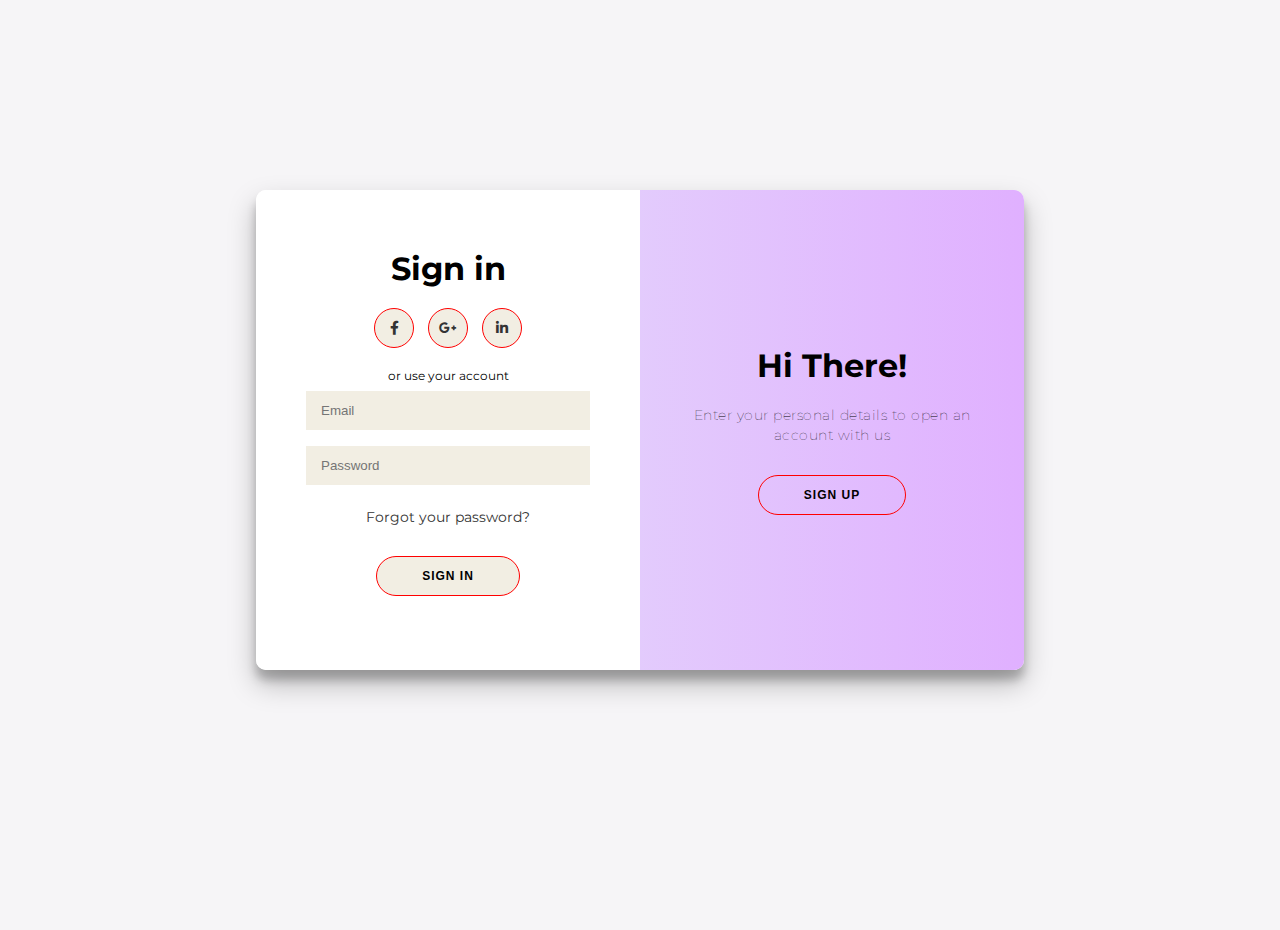
<file: index.html>
<!DOCTYPE html>
<html lang="en" dir="ltr">

<head>
  <meta charset="utf-8">
  <title>Login</title>
  <link rel="stylesheet" href="style1.css">
  <link href="https://fonts.googleapis.com/css?family=Arvo" rel="stylesheet">
	<link rel='stylesheet' href='https://cdnjs.cloudflare.com/ajax/libs/font-awesome/5.14.0/css/all.min.css'>
</head>

<body>

<div class="container" id="container">
	<div class="form-container sign-up-container">
		<form action="#">
			<h1>Create Account</h1>
			<div class="social-container">
				<a href="#" class="social"><i class="fab fa-facebook-f"></i></a>
				<a href="#" class="social"><i class="fab fa-google-plus-g"></i></a>
				<a href="#" class="social"><i class="fab fa-linkedin-in"></i></a>
			</div>
			<span>or use your email for registration</span>
			<input type="text" placeholder="Name" />
			<input type="email" placeholder="Email" />
			<input type="password" placeholder="Password" />
            <a href='http://127.0.0.1:5500/Mains.html'>
			<button>Sign Up</button> </a>
		</form>
	</div>
	<div class="form-container sign-in-container">
		<form action="#">
			<h1>Sign in</h1>
			<div class="social-container">
				<a href="#" class="social"><i class="fab fa-facebook-f"></i></a>
				<a href="#" class="social"><i class="fab fa-google-plus-g"></i></a>
				<a href="#" class="social"><i class="fab fa-linkedin-in"></i></a>
			</div>
			<span>or use your account</span>
			<input type="email" placeholder="Email" />
			<input type="password" placeholder="Password" />
			<a href="#">Forgot your password?</a>
            <a href='http://127.0.0.1:5500/Mains.html'>
			<button>Sign In</button></a>
            
		</form>
	</div>
	<div class="overlay-container">
		<div class="overlay">
			<div class="overlay-panel overlay-left">
				<h1>Welcome Back!</h1>
				<p>To keep connected with us please login with your personal details</p>

                <a href='http://127.0.0.1:5500/firstpage.html'>
				<button class="ghost" id="signIn">Click here to sign up</button> </a> 
            
                
			</div>
			<div class="overlay-panel overlay-right">
				<h1>Hi There!</h1>
				<p>Enter your personal details to open an account with us</p>
                
                    <button class="ghost" id="signUp">Sign Up</button> 
                
			</div>
		</div>
	</div>
</div>

<script src="script.js" charset="utf-8"></script>
</body>

</html>
</file>
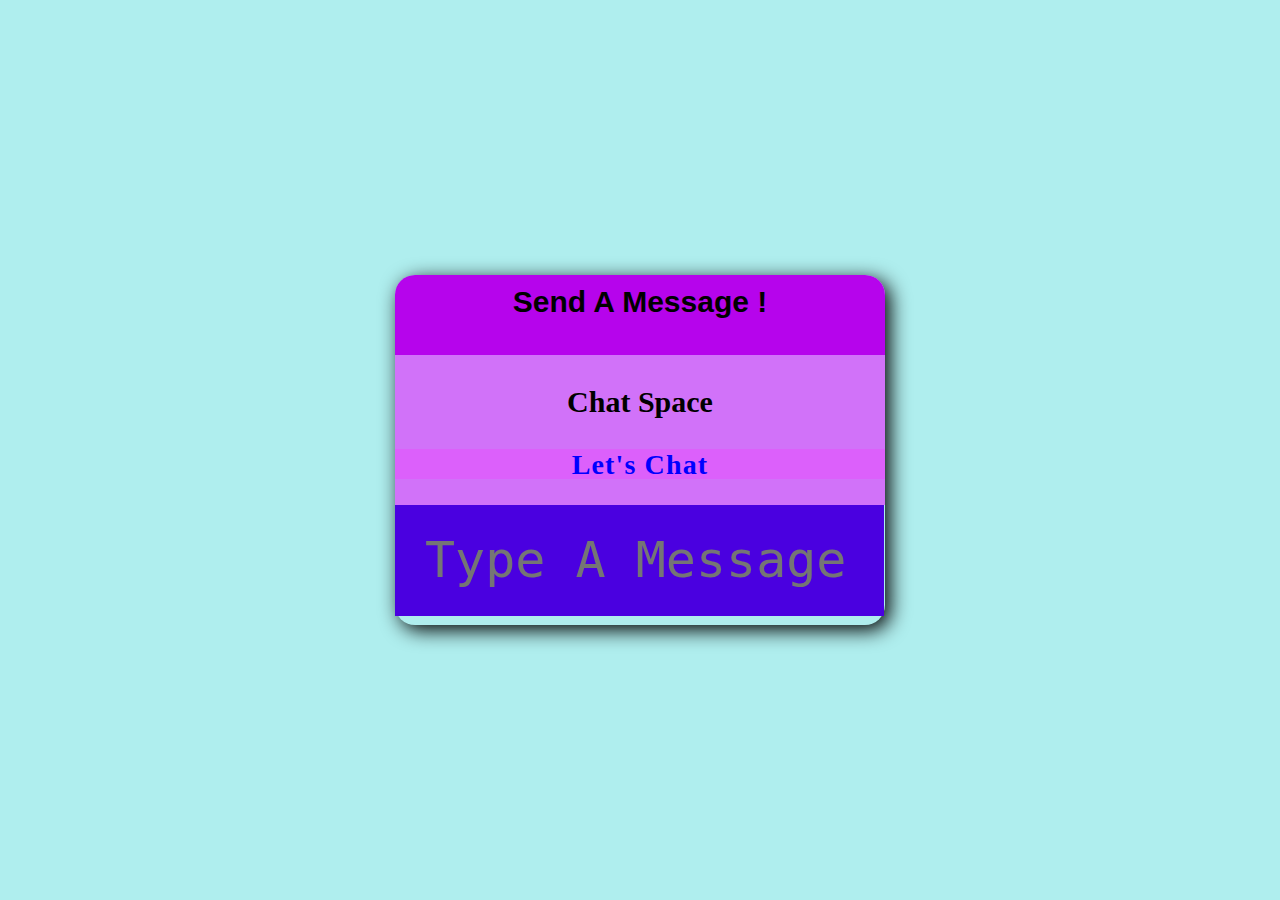
<file: Chat.html>
<!DOCTYPE html>
<html lang="en">
<head>
    <meta charset="UTF-8">
    <meta name="viewport" content="width=device-width, initial-scale=1.0">
    <title> ChatBot </title>
    <style>
body{
    margin: 0;
    padding: 0;
    width: 100%;
    height:100vh;
    overflow: hidden;
    position: relative;
    background-color: paleturquoise;
}
.box{
    width: 490px;
    height: 350px;
    box-shadow: 5px 5px 20px #000;
    position: absolute;
    top: 50%;
    left: 50%;
    transform: translate(-50%, -50%);
    border-radius: 20px;
}
.top{
    width: 100%;
    height: 80px;
    background: #b604ec;
    border-top-left-radius: 20px;
    border-top-right-radius: 20px;
}
.top h1{
    margin: 0;
    font-size: 30px;
    color: rgb(162, 8, 240);
    text-align: center;
    padding-top: 10px;
    font-family: sans-serif;
}
.mid{
    width: 100%;
    height: 150px;
    background: #d172f9;
}
.mid .chat{
    width: 100%;
}
.mid .chat h2{
    margin: 0;
    font-size: 30px;
    color: #000;
    padding:30px 20px;
    text-align: center;
}
.mid .chat p{
    margin: 0;
    height: 30px;
    font-size: 28px;
    color: blue;
    text-align: center;
    background-color: #dc60fb;
    font-weight: 600;
    letter-spacing: 0.04em;
}
.input{
    height:100%;
    width: 489px;
    overflow: hidden;
}
.input input{
    width: 100%;
    height: 110px;
    outline: none;
    border: none;
    padding-left: 30px;
    padding-top:0;
    font-family: monospace;
    font-size: 50px;
    background: #4a00e0;
}
    </style>
</head>
<body>

    <div class="box">
<div style="text-align: center;" class="top">
    <h1 style="color:#000;" >Send A Message !</h1>
</div>
<div class="mid">
    <div class="chat">
        <h2>Chat Space</h2>
        <p id="chatLog">Let's Chat</p>
    </div>
</div>
    <div class="input">
    <input type="text" id="userBox"onkeydown="if(event.keyCode == 13){ talk() }"placeholder="Type A Message">
    </div>
    </div>

    <script>
function talk(){
    var know ={
        "Hi":"Hello",
        "Hey":"Hello",
        "How Are You?":"Great !",
        "How are you":"Great !",
        "Bye":"Have A Nice Day !",
        "Hello":"Hi , How can I be of help?",
        "I Need Help":"Can you please specifiy regarding what?",
        "How can I get help here?":"We have a lot of services, to help for startups.",
        "Can I get a coffee":"Well, Java Is Coffee!",
    };
    var user = document.getElementById('userBox').value;
    document.getElementById('chatLog').innerHTML = user + "<br>";
    if(user in know){
        document.getElementById('chatLog').innerHTML = know[user] + "<br>";
    }else{
        document.getElementById('chatLog').innerHTML = "I do not understand .";
    }
}
    </script>
</body>
</html>
</file>
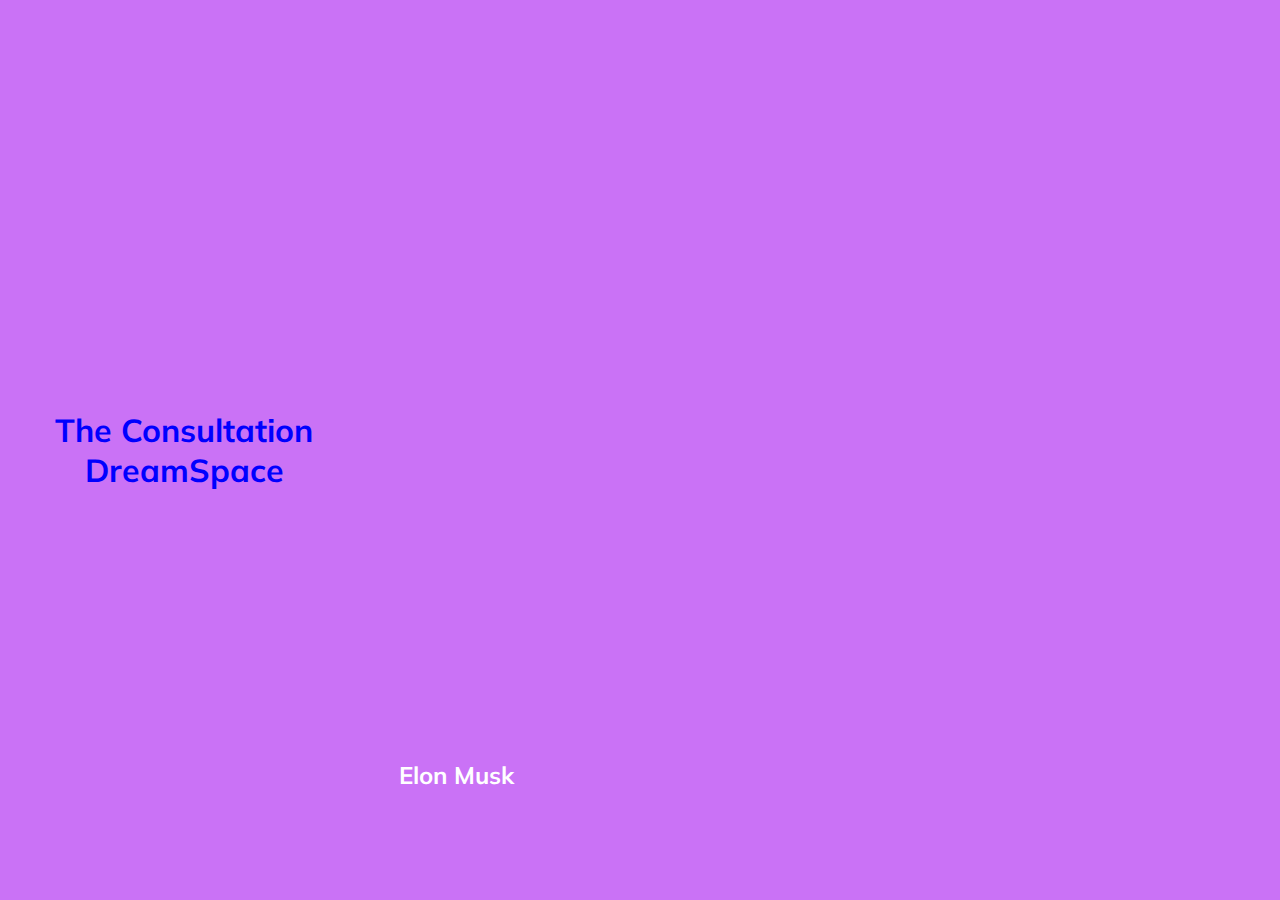
<file: consult.html>
<!DOCTYPE html>
<html lang="en">
  <head>
    <meta charset="UTF-8" />
    <meta name="viewport" content="width=device-width, initial-scale=1.0" />
    <link rel="stylesheet" href="style2.css" />
    <title>Expanding cards</title>
  </head>
  <body>
    <h1 style ="color:blue">The Consultation DreamSpace</h1>
   

    <div class="container">
      <div class="panel active" style="background-image: url('https://image.cnbcfm.com/api/v1/image/107063491-16529089492022-05-18t210710z_1773411046_rc2w9u9z7ee9_rtrmadp_0_tesla-musk.jpeg?v=1655979407.jpg');">
        <h3 style "font-weight:bold;">Elon Musk</h3>
      </div>
      <div
        class="panel" style="background-image: url('https://www.affinity.co/hubfs/Affinity_March2018%20V2/images/mentor.jpg');">
        <h3 style "font-weight:bold;">Guidance for all your crucial decisions</h3>
      </div>
      <div
        class="panel" style="background-image: url('https://www.stockbasket.com/blog/wp-content/uploads/2019/12/Warren-Buffett-HD-Wallpaper-scaled.jpg');">
        <h3 style "font-weight:bold;">Warren Buffet</h3>
      </div>
      <div
        class="panel" style="background-image: url('https://resize.indiatvnews.com/en/resize/newbucket/1200_-/2020/07/mukesh-ambani-1595511349.jpg');">
        <h3 style "font-weight:bold;">Mukesh Ambani</h3>
      </div>
      <div
        class="panel" style="background-image: url('https://debtandcreditsolutions.ca/wp-content/uploads/2020/03/here-to-help.jpg');">
        <a href="http://127.0.0.1:5500/consulting.html"> <h3 style = "color:palevioletred;""font-weight:bold;">Click here to get support! :)</h3></a>
      </div>
    </div>
    <script src="script2.js"></script>
    <style>
      body{background-color: rgb(202, 114, 246); text-align: center;color: floralwhite;}
  </style>
  </body>
</html>
</file>
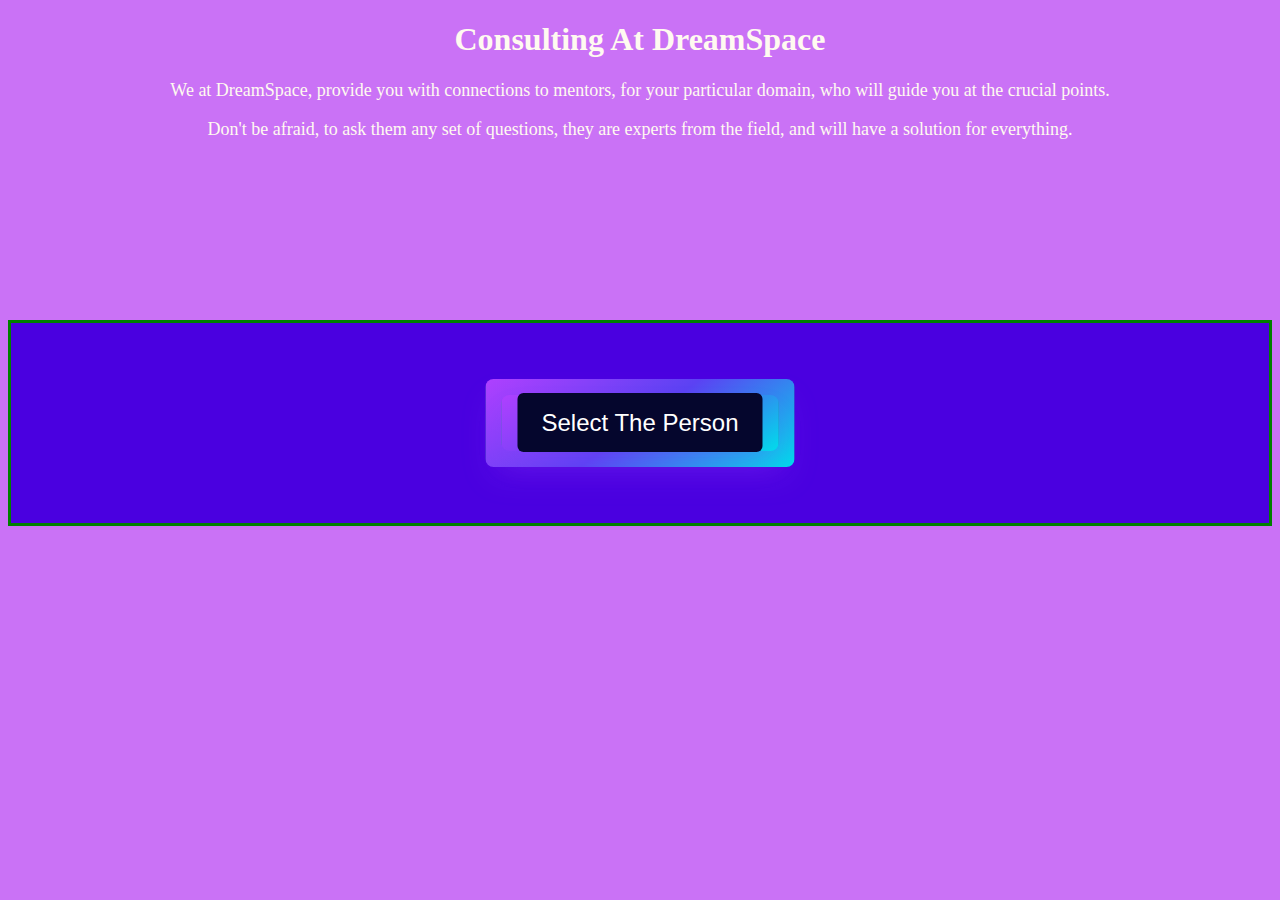
<file: consulting.html>
<!DOCTYPE html>
<html lang="en">
<head>
    <meta charset="UTF-8">
    <meta http-equiv="X-UA-Compatible" content="IE=edge">
    <meta name="viewport" content="width=device-width, initial-scale=1.0">
    <link rel="stylesheet" href="invest.css" />
    <title>Document</title>
</head>
<body>
    <h1>Consulting At DreamSpace</h1>
    <p style="font-size:large">We at DreamSpace, provide you with connections to mentors, for your particular domain, who will guide you at the crucial points.</p>
    <p style="font-size:large">Don't be afraid, to ask them any set of questions, they are experts from the field, and will have a solution for everything.</p>
    <br><br><br><br><br><br><br><br><br>
    <style>
        .container {
          height: 200px;
          position: relative;
          border: 3px solid green;
        }
        
        .center {
          margin: 0;
          position: absolute;
          top: 50%;
          left: 50%;
          -ms-transform: translate(-50%, -50%);
          transform: translate(-50%, -50%);
        }
        body{background-color: rgb(202, 114, 246); text-align: center;color: floralwhite;}

        </style>
        
        <div class="container">
          <div class="center">
                
               
            <div class="button-64"   >
            <button class="button-64" role="button"><span class="text">Select The Person</span></button>
            <div class="button-64-content">
                <a href="http://127.0.0.1:5500/Chat.html">Elon Musk</a>
                <a href="http://127.0.0.1:5500/Chat.html">Warren Buffet</a>
                <a href="http://127.0.0.1:5500/Chat.html">Mukesh Ambani</a>
                <a href="http://127.0.0.1:5500/Chat.html">Sandeep Maheswari</a>
                <a href="http://127.0.0.1:5500/Chat.html">Kunal Shah</a>
                <a href="http://127.0.0.1:5500/Chat.html">Ankur Warikoo</a>
                <a href="http://127.0.0.1:5500/Chat.html">Kenneth Ortiz</a>
                <a href="http://127.0.0.1:5500/Chat.html">Sundar Pichai</a>
                <a href="http://127.0.0.1:5500/Chat.html"> Ratan-Tata</a>


        </div></div>
        </div>

    
</body>
</html>
</file>
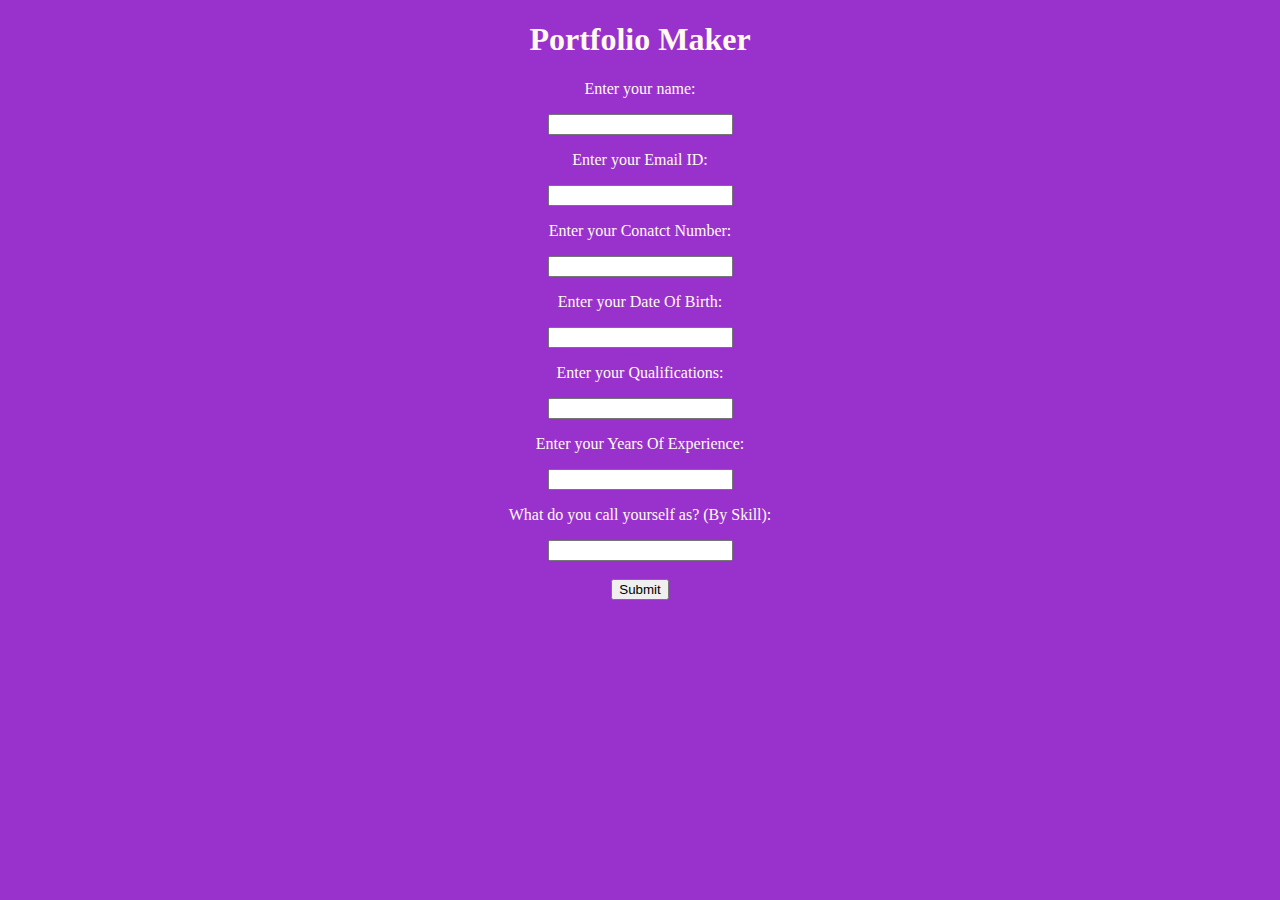
<file: DIYP.html>
<!DOCTYPE html>
<html lang="en">
    <head>
        <meta charset=""UTF-8">
        <meta http-equiv=""X-UA-Compatible" content="IE=edge">
        <meta name="viewport" content="width=device-width, initial-scale=1.0">
        <title>Portfolio Maker</title>
    </head>
<body>
    <h1>Portfolio Maker</h1>
   <p>Enter your name: </p> <input id="name"><br>
   <p>Enter your Email ID: </p><input id="emailid"><br>
   <p>Enter your Conatct Number: </p> <input id="ContactNumber"><br>
   <p>Enter your Date Of Birth: </p> <input id="Dateofbirth"><br>
   <p>Enter your Qualifications: </p> <input id="Qualification"><br>
   <p>Enter your Years Of Experience: </p><input id="Experience"><br>
   <p>What do you call yourself as? (By Skill):</p><input id="Work">
    <br> <br>
    <button onclick="myFunction()"> Submit</button>
     
    <h2 id="message"></h2>  
    <h2 id="message2"></h2><br>
    <h2 id="message3"></h2><br>
    <h2 id="message4"></h2><br>
    <h2 id="message5"></h2><br>
    <h2 id="message6"></h2><br>
    <h2 id="message7"></h2>

    <style>
        body{background-color: darkorchid; text-align: center;color: floralwhite;}
    </style>
    

    <script>
        function myFunction(){
            let name = document.querySelector("#name"); 
            let emailid = document.querySelector("#email id"); 
            let ContactNumber = document.querySelector("#Contact Number"); 
            let Dateofbirth = document.querySelector("#Date of birth"); 
            let Qualifications = document.querySelector("#Qualifications"); 
            let Experience = document.querySelector("#Experience"); 
            let Work = document.querySelector("#Work");
            let message = document.querySelector("#message");
            let message2 = document.querySelector("#message2");
            let message3 = document.querySelector("#message3");
            let message4 = document.querySelector("#message4");
            let message5 = document.querySelector("#message5");
            let message6 = document.querySelector("#message6");

            document.getElementById("name").innerHTML = name;
            message.innerHTML = "Hello, My name is" + " " + name.value;
            message2.innerHTML = "I am a " + " " + Work.value;
            message3.innerHTML = "Date of birth" + " " + Dateofbirth.value;
            message4.innerHTML = "Educational Qualification" + " " + Qualifications.value;
            message5.innerHTML = "Portfolio Maker" + "\n " + name.value;
            message6.innerHTML = "Portfolio Maker" + "\n " + name.value;


        }

    </script>
</body>
</file>
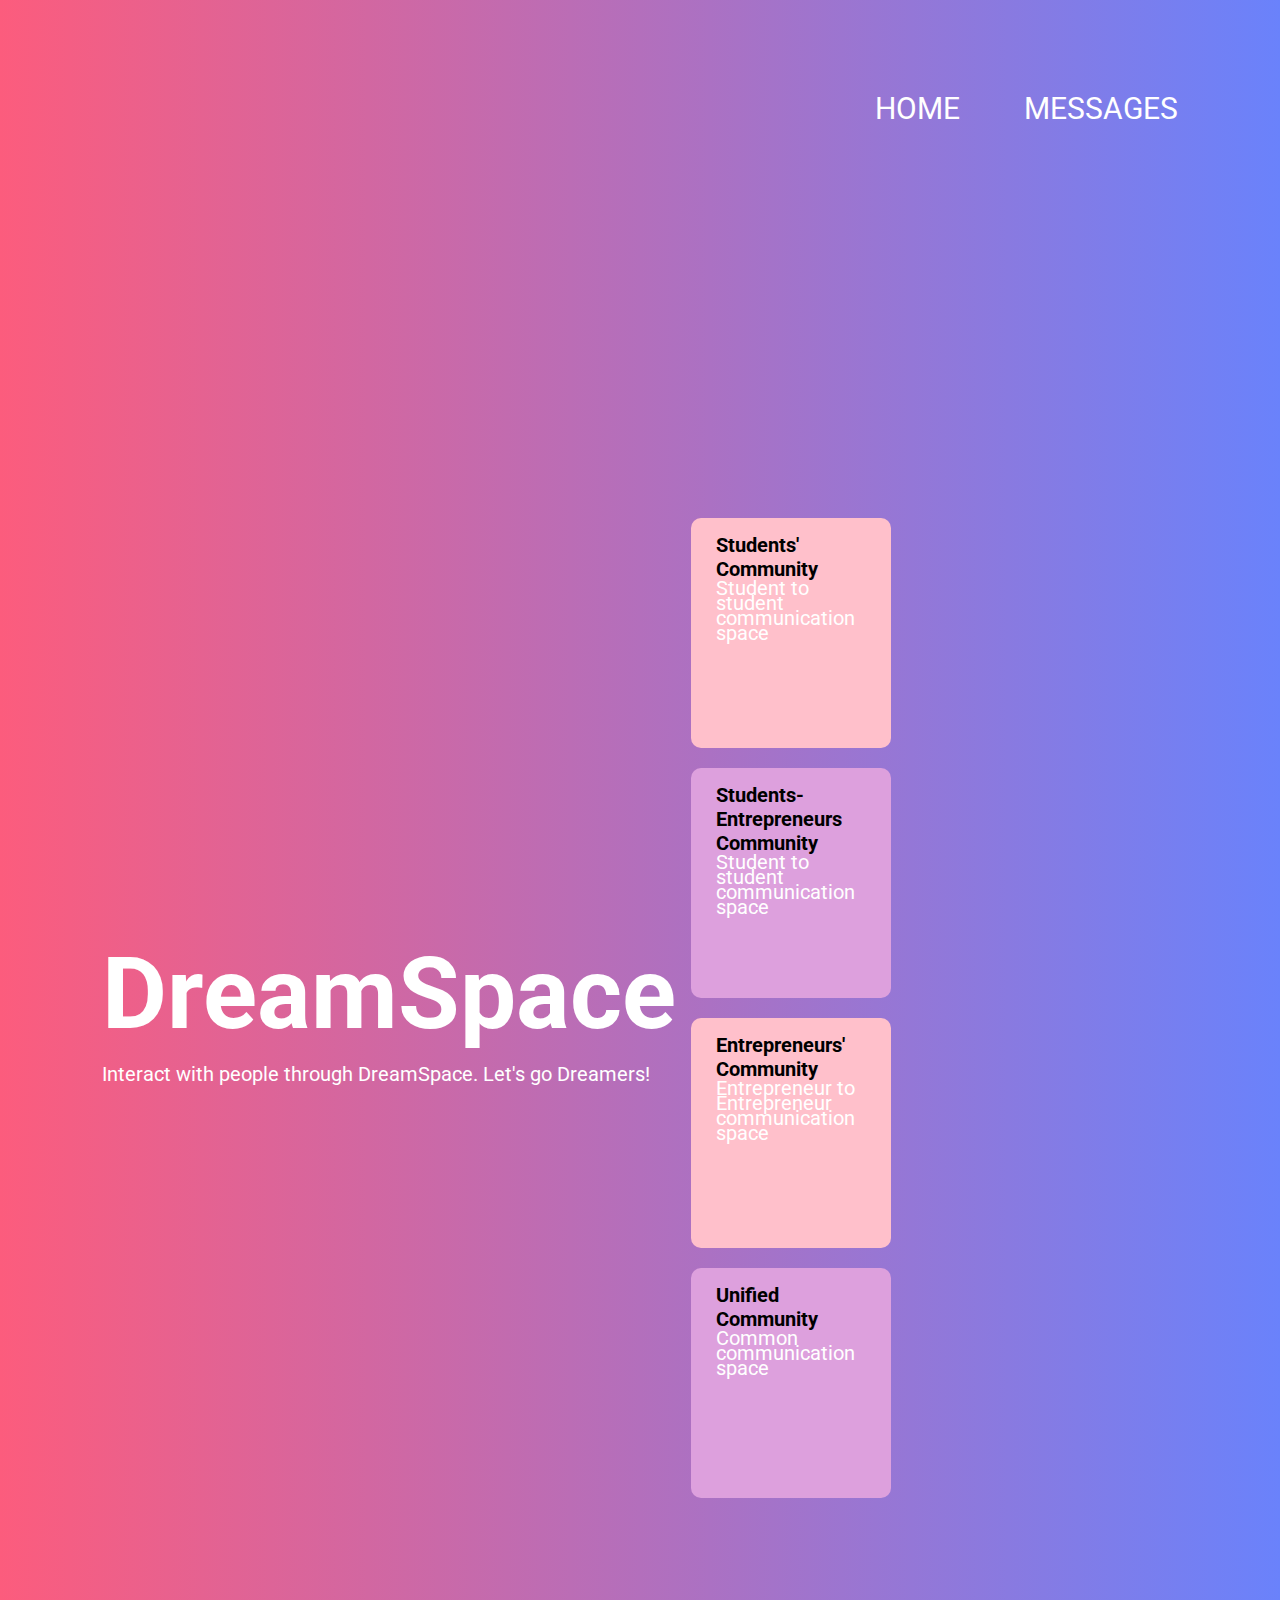
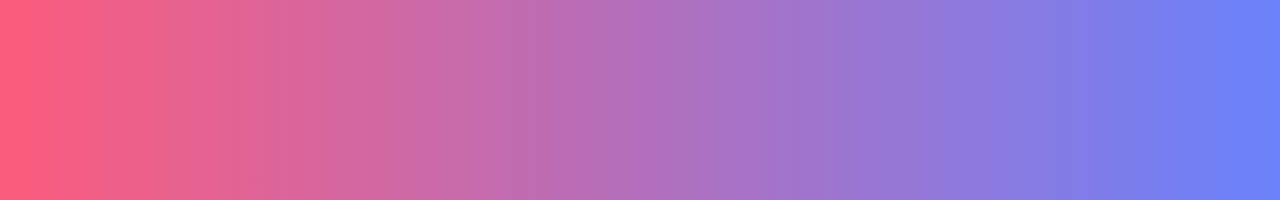
<file: DS.html>
<!DOCTYPE html>
<html>
  <head>
    <meta name="viewport" content="width=device-width, initial-scale=1.0" />
    <title>DreamSpace</title>
    <link rel="stylesheet" href="styleds.css" />

    <link
      href="https://fonts.googleapis.com/css2?family=Roboto:wght@400;700&display=swap"rel="stylesheet" />
  </head>
  <body>
    <div class="container">
      <div class="navbar">
        <nav>
          <ul>
            <li><a href="">HOME</a></li>
            <li><a href="">MESSAGES</a></li>
          </ul>
        </nav>
      </div>
      <div class="row">
        <div class="col">
        <h1>DreamSpace</h1>
        <p><br>Interact with people through DreamSpace.
           Let's go Dreamers!
        </p>
        
        </div>
          <div class="col">
       
           <div class="card card1">
             <h5>Students' Community</h5>
             <p>Student to student communication space</p>

         </div>

     
            <div class="card card2">
              <h5>Students-Entrepreneurs Community</h5>
              <p>Student to student communication space</p>
 
          </div>

        
            <div class="card card3">
              <h5>Entrepreneurs' Community</h5>
              <p>Entrepreneur to Entrepreneur communication space</p>
 
          </div>

        
            <div class="card card4">
              <h5>Unified Community</h5>
              <p>Common communication space</p>
 
          </div>
      </div>
    </div>

  </body>
</html>
</file>
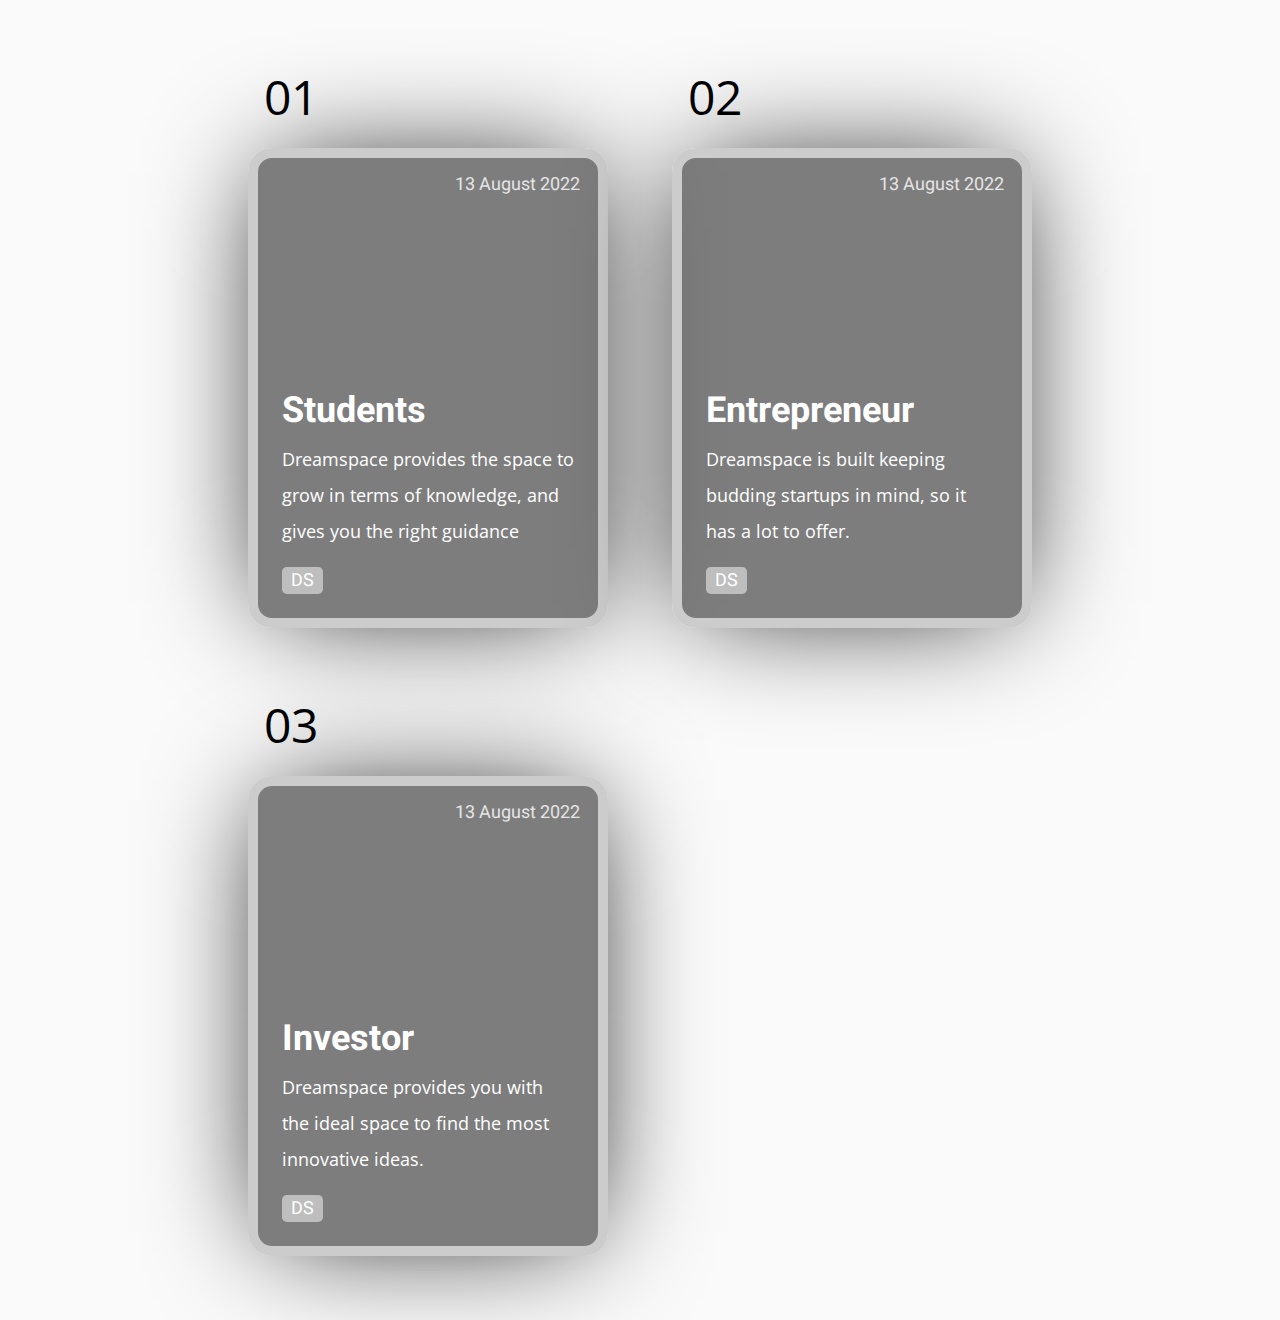
<file: firstpage.html>
<!DOCTYPE html>
<html lang="en">
  <head>
    <title>Home</title>
    <meta charset="UTF-8" />
    <meta name="viewport" content="width=device-width" />
    <link rel="stylesheet" href="styles.css" />
  </head>
  <body>
<section class="cards-wrapper">
  <div class="card-grid-space">
    <div class="num">01</div>
    <a class="card" href="http://127.0.0.1:5500/Mains.html" style="--bg-img: url(https://images.pexels.com/photos/1438072/pexels-photo-1438072.jpeg?auto=compress&cs=tinysrgb&w=1260&h=750&dpr=2.jpg)">
      <div>
        <h1>Students</h1>
        <p>Dreamspace provides the space to grow in terms of knowledge, and gives you the right guidance</p>
        <div class="date">13 August 2022</div>
        <div class="tags">
          <div class="tag">DS</div>
        </div>
      </div>
    </a>
  </div>
  <div class="card-grid-space">
    <div class="num">02</div>
    <a class="card" href="http://127.0.0.1:5500/Mains.html" style="--bg-img: url('https://cdn.pixabay.com/photo/2016/04/20/08/21/entrepreneur-1340649_1280.jpg')">
      <div>
        <h1>Entrepreneur</h1>
        <p>Dreamspace is built keeping budding startups in mind, so it has a lot to offer.</p>
        <div class="date">13 August 2022</div>
        <div class="tags">
          <div class="tag">DS</div>
        </div>
      </div>
    </a>
  </div>
  <div class="card-grid-space">
    <div class="num">03</div>
    <a class="card" href="http://127.0.0.1:5500/Mains.html" style="--bg-img: url('https://cdn.pixabay.com/photo/2019/04/16/10/57/deal-4131445_1280.jpg')">
      <div>
        <h1>Investor</h1>
        <p>Dreamspace provides you with the ideal space to find the most innovative ideas.</p>
        <div class="date">13 August 2022</div>
        <div class="tags">
          <div class="tag">DS</div>
        </div>
      </div>
    </a>
  </div>
</section>
  </body>
</html>
</file>
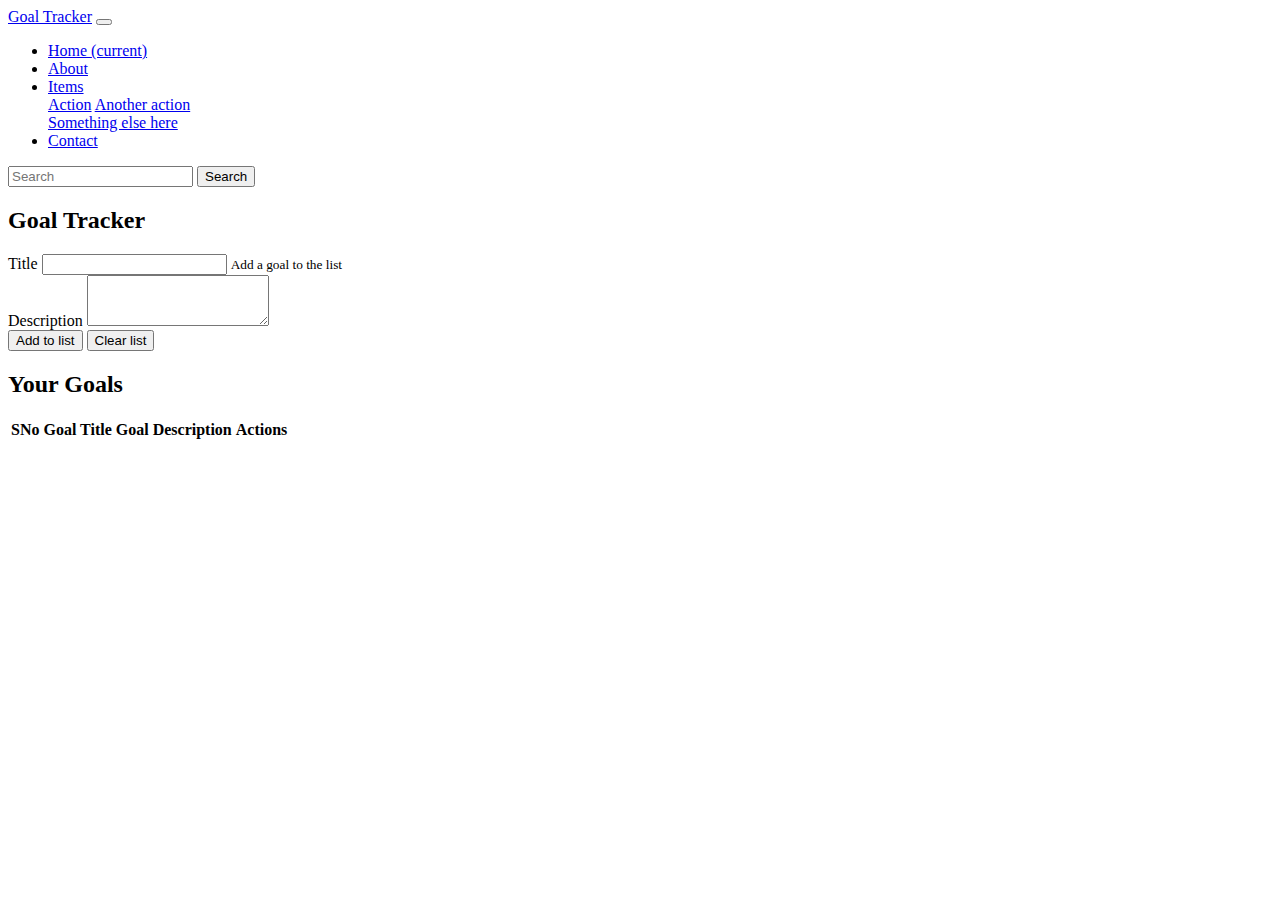
<file: GoalTrack.html>
<!doctype html>
<html lang="en">

<head>
    <!-- Required meta tags -->
    <meta charset="utf-8">
    <meta name="viewport" content="width=device-width, initial-scale=1, shrink-to-fit=no">

    <!-- Bootstrap CSS -->
    <link rel="stylesheet" href="https://stackpath.bootstrapcdn.com/bootstrap/4.5.0/css/bootstrap.min.css"
        integrity="sha384-9aIt2nRpC12Uk9gS9baDl411NQApFmC26EwAOH8WgZl5MYYxFfc+NcPb1dKGj7Sk" crossorigin="anonymous">

    <title>Goal Tracker</title>
</head>

<body>
    <nav class="navbar navbar-expand-lg navbar-dark bg-dark">
        <a class="navbar-brand" href="#">Goal Tracker</a>
        <button class="navbar-toggler" type="button" data-toggle="collapse" data-target="#navbarSupportedContent"
            aria-controls="navbarSupportedContent" aria-expanded="false" aria-label="Toggle navigation">
            <span class="navbar-toggler-icon"></span>
        </button>

        <div class="collapse navbar-collapse" id="navbarSupportedContent">
            <ul class="navbar-nav mr-auto">
                <li class="nav-item active">
                    <a class="nav-link" href="#">Home <span class="sr-only">(current)</span></a>
                </li>
                <li class="nav-item">
                    <a class="nav-link" href="#">About</a>
                </li>
                <li class="nav-item dropdown">
                    <a class="nav-link dropdown-toggle" href="#" id="navbarDropdown" role="button"
                        data-toggle="dropdown" aria-haspopup="true" aria-expanded="false">
                        Items
                    </a>
                    <div class="dropdown-menu" aria-labelledby="navbarDropdown">
                        <a class="dropdown-item" href="#">Action</a>
                        <a class="dropdown-item" href="#">Another action</a>
                        <div class="dropdown-divider"></div>
                        <a class="dropdown-item" href="#">Something else here</a>
                    </div>
                </li>
                <li class="nav-item">
                    <a class="nav-link" href="#" tabindex="-1" aria-disabled="true">Contact</a>
                </li>
            </ul>
            <form class="form-inline my-2 my-lg-0">
                <input class="form-control mr-sm-2" type="search" placeholder="Search" aria-label="Search">
                <button class="btn btn-outline-success my-2 my-sm-0" type="submit">Search</button>
            </form>
        </div>
    </nav>

    <div class="container my-4">
        <h2 class="text-center">Goal Tracker</h2>
         
            <div class="form-group">
                <label for="title">Title</label>
                <input type="text" class="form-control" id="title" aria-describedby="emailHelp">
                <small id="emailHelp" class="form-text text-muted">Add a goal to the list</small>
            </div>

            <div class="form-group">
                <label for="description">Description</label>
                <textarea class="form-control" id="description" rows="3"></textarea>
            </div>
            

            <button   id="add" class="btn btn-primary">Add to list</button>
            <button  id="clear" class="btn btn-primary" onclick="clearStorage()">Clear list</button>
         

        <div id="items" class="my-4">
            <h2>Your Goals</h2>
            <table class="table">
                <thead>
                  <tr>
                    <th scope="col">SNo</th>
                    <th scope="col">Goal Title</th>
                    <th scope="col">Goal Description</th> 
                    <th scope="col">Actions</th> 
                  </tr>
                </thead>
                <tbody id="tableBody">
                  <tr>
                    <th scope="row">1</th>
                    <td>Get some Coffee</td>
                    <td>You need coffee as you are a coder</td> 
                    <td><button class="btn btn-sm btn-primary">Delete</button></td> 
                  </tr>
                  
                </tbody>
              </table>
        </div>
    </div>

    <!-- Optional JavaScript -->
    <!-- jQuery first, then Popper.js, then Bootstrap JS -->
    <script src="https://code.jquery.com/jquery-3.5.1.slim.min.js"
        integrity="sha384-DfXdz2htPH0lsSSs5nCTpuj/zy4C+OGpamoFVy38MVBnE+IbbVYUew+OrCXaRkfj"
        crossorigin="anonymous"></script>
    <script src="https://cdn.jsdelivr.net/npm/popper.js@1.16.0/dist/umd/popper.min.js"
        integrity="sha384-Q6E9RHvbIyZFJoft+2mJbHaEWldlvI9IOYy5n3zV9zzTtmI3UksdQRVvoxMfooAo"
        crossorigin="anonymous"></script>
    <script src="https://stackpath.bootstrapcdn.com/bootstrap/4.5.0/js/bootstrap.min.js"
        integrity="sha384-OgVRvuATP1z7JjHLkuOU7Xw704+h835Lr+6QL9UvYjZE3Ipu6Tp75j7Bh/kR0JKI"
        crossorigin="anonymous"></script>
        <script>
            function getAndUpdate(){
                console.log("Updating List...");
                tit = document.getElementById('title').value;
                desc = document.getElementById('description').value;
                if (localStorage.getItem('itemsJson')==null){
                    itemJsonArray = [];
                    itemJsonArray.push([tit, desc]);
                    localStorage.setItem('itemsJson', JSON.stringify(itemJsonArray))
                }
                else{
                    itemJsonArrayStr = localStorage.getItem('itemsJson')
                    itemJsonArray = JSON.parse(itemJsonArrayStr);
                    itemJsonArray.push([tit, desc]);
                    localStorage.setItem('itemsJson', JSON.stringify(itemJsonArray))
                }
                update();
            }

            function update(){
                if (localStorage.getItem('itemsJson')==null){
                    itemJsonArray = []; 
                    localStorage.setItem('itemsJson', JSON.stringify(itemJsonArray))
                } 
                else{
                    itemJsonArrayStr = localStorage.getItem('itemsJson')
                    itemJsonArray = JSON.parse(itemJsonArrayStr); 
                }
                // Populate the table
                let tableBody = document.getElementById("tableBody");
                let str = "";
                itemJsonArray.forEach((element, index) => {
                    str += `
                    <tr>
                    <th scope="row">${index + 1}</th>
                    <td>${element[0]}</td>
                    <td>${element[1]}</td> 
                    <td><button class="btn btn-sm btn-primary" onclick="deleted(${index})">Done</button></td> 
                    </tr>`; 
                });
                tableBody.innerHTML = str;
            }
            add = document.getElementById("add");
            add.addEventListener("click", getAndUpdate);
            update();
            function deleted(itemIndex){
                console.log("Delete", itemIndex);
                itemJsonArrayStr = localStorage.getItem('itemsJson')
                itemJsonArray = JSON.parse(itemJsonArrayStr);
                // Delete itemIndex element from the array
                itemJsonArray.splice(itemIndex, 1);
                localStorage.setItem('itemsJson', JSON.stringify(itemJsonArray));
                update();

            }
            function clearStorage(){
                if (confirm("Do you really want to clear?")){
                console.log('Clearing the storage')
                localStorage.clear();
                update()
                }
            }
        </script>
</body>

</html>
</file>
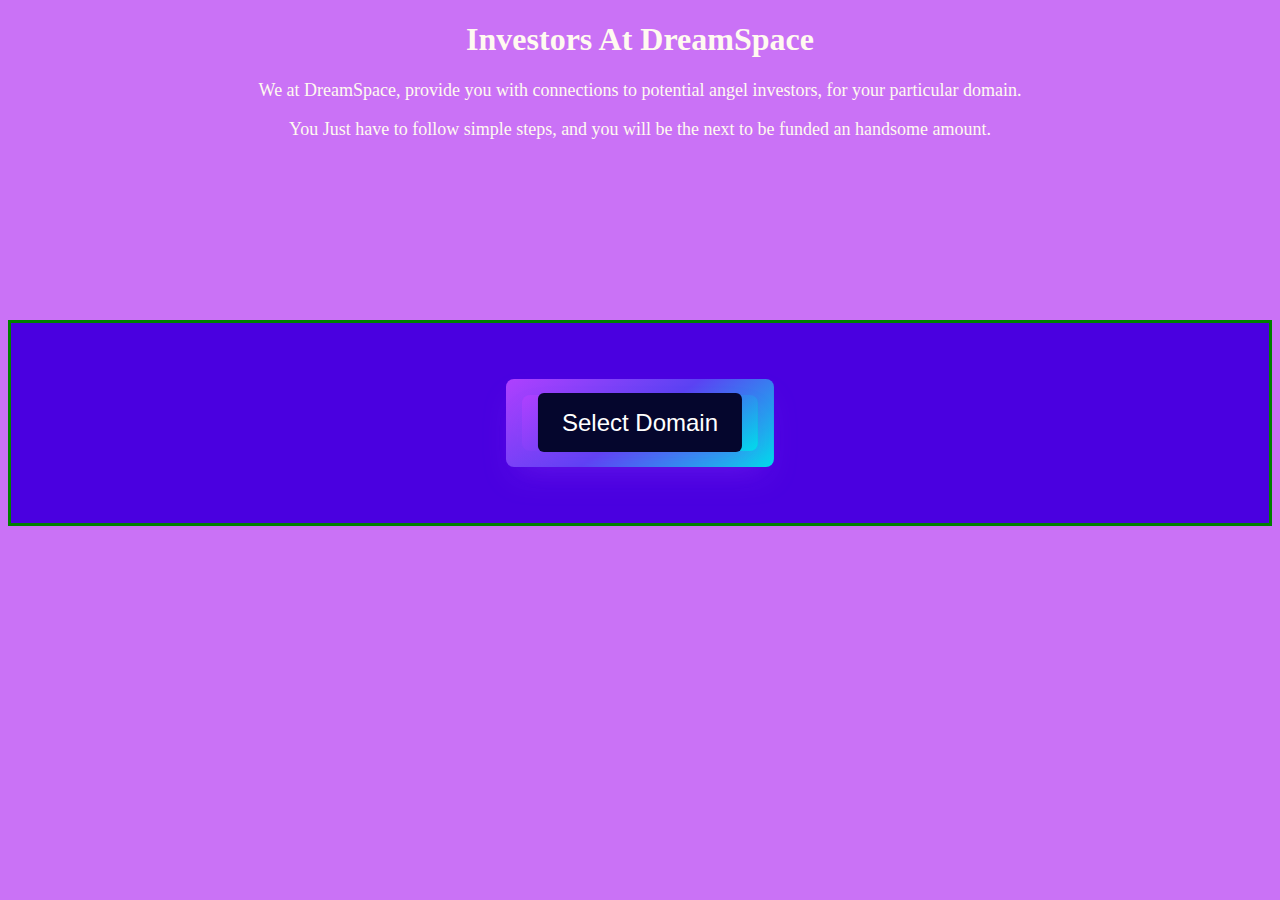
<file: Invest.html>
<!DOCTYPE html>
<html lang="en">
<head>
    <meta charset="UTF-8">
    <meta http-equiv="X-UA-Compatible" content="IE=edge">
    <meta name="viewport" content="width=device-width, initial-scale=1.0">
    <link rel="stylesheet" href="invest.css" />
    <title>Document</title>
</head>
<body>
    <h1>Investors At DreamSpace</h1>
    <p style="font-size:large">We at DreamSpace, provide you with connections to potential angel investors, for your particular domain.</p>
    <p style="font-size:large">You Just have to follow simple steps, and you will be the next to be funded an handsome amount.</p>
    <br><br><br><br><br><br><br><br><br>
    <style>
        .container {
          height: 200px;
          position: relative;
          border: 3px solid green;
        }
        
        .center {
          margin: 0;
          position: absolute;
          top: 50%;
          left: 50%;
          -ms-transform: translate(-50%, -50%);
          transform: translate(-50%, -50%);
        }
        body{background-color: rgb(202, 114, 246); text-align: center;color: floralwhite;}

        </style>
        
        <div class="container">
          <div class="center">
                
               
            <div class="button-64"   >
            <button class="button-64" role="button"><span class="text">Select Domain</span></button>
            <div class="button-64-content">
                <a href="http://127.0.0.1:5500/investors(IT).html">IT & Software</a>
                <a href="http://127.0.0.1:5500/investors(IT).html">Blockchain & Web3</a>
                <a href="http://127.0.0.1:5500/Baking.html">Baking & Food</a>
                <a href="http://127.0.0.1:5500/Fashion.html">Fashion</a>
                <a href="http://127.0.0.1:5500/Healthcare.html">HealthCare</a>


        </div></div>
        </div>

    
</body>
</html>
</file>
<file: style1.css>
@import url('https://fonts.googleapis.com/css?family=Montserrat:400,800');

* {
	box-sizing: border-box;
}

body {
	background: #f6f5f7;
	display: flex;
	justify-content: center;
	align-items: center;
	flex-direction: column;
	font-family: 'Montserrat', sans-serif;
	height: 100vh;
	margin: -20px 0 50px;
}

h1 {
	font-weight: bold;
	margin: 0;
}

h2 {
	text-align: center;
}

p {
	font-size: 14px;
	font-weight: 100;
	line-height: 20px;
	letter-spacing: 0.5px;
	margin: 20px 0 30px;
}

span {
	font-size: 12px;
}

a {
	color: #333;
	font-size: 14px;
	text-decoration: none;
	margin: 15px 0;
}

button {
	border-radius: 20px;
	border: 1px solid #F2eee3;
	background-color: #F2eee3;
	color: black;
	font-size: 12px;
	font-weight: bold;
	padding: 12px 45px;
	letter-spacing: 1px;
	text-transform: uppercase;
	transition: transform 80ms ease-in;
	border-color: red;
}

button:active {
	transform: scale(0.95);
}

button:focus {
	outline: none;
}

button.ghost {
	background-color: transparent;
	border-color: red;
}

form {
	background-color: #FFFFFF;
	display: flex;
	align-items: center;
	justify-content: center;
	flex-direction: column;
	padding: 0 50px;
	height: 100%;
	text-align: center;
}

input {
	background-color: #f2eee3;
	border: none;
	padding: 12px 15px;
	margin: 8px 0;
	width: 100%;
}

.container {
	background-color: #fff;
	border-radius: 10px;
  	box-shadow: 0 14px 28px rgba(0,0,0,0.25),
			0 10px 10px rgba(0,0,0,0.22);
	position: relative;
	overflow: hidden;
	width: 768px;
	max-width: 100%;
	min-height: 480px;
}

.form-container {
	position: absolute;
	top: 0;
	height: 100%;
	transition: all 0.6s ease-in-out;
}

.sign-in-container {
	left: 0;
	width: 50%;
	z-index: 2;
}

.container.right-panel-active .sign-in-container {
	transform: translateX(100%);
}

.sign-up-container {
	left: 0;
	width: 50%;
	opacity: 0;
	z-index: 1;
}

.container.right-panel-active .sign-up-container {
	transform: translateX(100%);
	opacity: 1;
	z-index: 5;
	animation: show 0.6s;
}

@keyframes show {
	0%, 49.99% {
		opacity: 0;
		z-index: 1;
	}

	50%, 100% {
		opacity: 1;
		z-index: 5;
	}
}

.overlay-container {
	position: absolute;
	top: 0;
	left: 50%;
	width: 50%;
	height: 100%;
	overflow: hidden;
	transition: transform 0.6s ease-in-out;
	z-index: 100;
}

.container.right-panel-active .overlay-container{
	transform: translateX(-100%);
}

.overlay {
	background: #E6E6FA;
	background: -webkit-linear-gradient(to right, #E6E6FA, #E0B0FF);
	background: linear-gradient(to right, #E6E6FA, #E0B0FF);
	background-repeat: no-repeat;
	background-size: cover;
	background-position: 0 0;
	color: black;
	position: relative;
	left: -100%;
	height: 100%;
	width: 200%;
  	transform: translateX(0);
	transition: transform 0.6s ease-in-out;
}

.container.right-panel-active .overlay {
  	transform: translateX(50%);
}

.overlay-panel {
	position: absolute;
	display: flex;
	align-items: center;
	justify-content: center;
	flex-direction: column;
	padding: 0 40px;
	text-align: center;
	top: 0;
	height: 100%;
	width: 50%;
	transform: translateX(0);
	transition: transform 0.6s ease-in-out;
}

.overlay-left {
	transform: translateX(-20%);
}

.container.right-panel-active .overlay-left {
	transform: translateX(0);
}

.overlay-right {
	right: 0;
	transform: translateX(0);
}

.container.right-panel-active .overlay-right {
	transform: translateX(20%);
}

.social-container {
	margin: 20px 0;
}

.social-container a {
	border: 1px solid red;
	border-radius: 50%;
	display: inline-flex;
	justify-content: center;
	align-items: center;
	margin: 0 5px;
	height: 40px;
	width: 40px;
	background: #f2eee3;
}
</file>
<file: style2.css>
@import url("https://fonts.googleapis.com/css2?family=Muli&display=swap");

* {
  box-sizing: border-box; /* to avoid width problems if padding */
}

body {
  font-family: "Muli", sans-serif;
  display: flex;
  align-items: center;
  justify-content: center;
  height: 100vh;
  overflow: hidden; /* to hide scrollbars */
  margin: 0;
  background: #F9F9F9;
}

.container {
  display: flex;
  width: 90vw;
}

.panel {
  background-size: auto 110%;
  background-position: center;
  background-repeat: no-repeat;
  height: 80vh;
  border-radius: 50px;
  color: #fff;
  cursor: pointer;
  flex: 0.5;
  margin: 10px;
  position: relative;
  transition: flex 0.7s ease-in;
  -webkit-transition: all 700ms ease-in;
}

.panel h3 {
  font-size: 24px;
  position: absolute;
  bottom: 20px;
  left: 20px;
  margin: 0;
  opacity: 0;
}

.panel.active {
  flex: 5;
}

.panel.active h3 {
  opacity: 1;
  transition: opacity 0.3s ease-in 0.4s;
}

@media (max-width: 480px) {
  .container {
    width: 100vw;
  }

  .panel:nth-of-type(4),
  .panel:nth-of-type(5) {
    display: none;
  }
}
</file>
<file: invest.css>
.button-64 {
    align-items: center;
    background-image: linear-gradient(144deg,#AF40FF, #5B42F3 50%,#00DDEB);
    border: 0;
    border-radius: 8px;
    box-shadow: rgba(151, 65, 252, 0.2) 0 15px 30px -5px;
    box-sizing: border-box;
    color: #FFFFFF;
    display: flex;
    font-family: Phantomsans, sans-serif;
    font-size: 20px;
    justify-content: center;
    line-height: 1em;
    max-width: 100%;
    min-width: 140px;
    padding: 3px;
    text-decoration: none;
    user-select: none;
    -webkit-user-select: none;
    touch-action: manipulation;
    white-space: nowrap;
    cursor: pointer;
  }
  
  .button-64:active,
  .button-64:hover {
    outline: 0;
  }
  
  .button-64 span {
    background-color: rgb(5, 6, 45);
    padding: 16px 24px;
    border-radius: 6px;
    width: 100%;
    height: 100%;
    transition: 300ms;
  }
  
  .button-64:hover span {
    background: none;
  }
  .container {background-color: #4a00e0  } 
/* Dropdown Button */
.button-64 {
    background-color: #04AA6D;
    color: white;
    padding: 16px;
    font-size: 16px;
    border: none;
  }
  
  .button-64 {
    position: relative;
    display: inline-block;
  }
  
  .button-64-content {
    display: none;
    position: absolute;
    background-color: #f1f1f1;
    min-width: 160px;
    box-shadow: 0px 8px 16px 0px rgba(0,0,0,0.2);
    z-index: 1;
  }
  
  .button-64-content a {
    color: black;
    padding: 12px 16px;
    text-decoration: none;
    display: block;
  }
  
  .button-64-content a:hover {background-color: #ddd;}
  
  /* Show the dropdown menu on hover */
  .button-64:hover .button-64-content {display: block;}
  
  /* Change the background color of the dropdown button when the dropdown content is shown */
  .button-64:hover .button-64 {background-color: #3e8e41;}
  
  @media (min-width: 768px) {
    .button-64 {
      font-size: 24px;
      min-width: 196px;
    }
  }
</file>
<file: styleds.css>
*
{
   margin: 0;
   padding: 0;
   font-family:'Roboto', sans-serif;

}
.container{
        width: 100%;
        height:200vh;
        background-image: linear-gradient(to right, #fc5c7d, #6a82fb);
        background-position: center;
        padding-left: 8%;
        padding-right: 8%;
        box-sizing: border-box;

}
.navbar{

    height: 12%;
    display: flex;
    align-items: center;

}
.logo{
     width: 50px;
     cursor: pointer;

}
.menu-icon{
    width: 30px;
    cursor: pointer;
    margin-left: 40px;

}
nav{
    flex: 1;
    text-align: right;

}
nav ul li{
    list-style: none;
    display: inline-block;
    margin-left: 60px;

}
nav ul li a{
    text-decoration: none;
    color: #fff;
    font-size: 30px;
}
.row{
    display: flex;
    height: 88%;
    align-items: center;
}
.col{
    flex-basis: 0%;
}
h1{
    color: #fff;
    font-size: 100px;
}
h5{
    color: black;
    font-size: 20px;
}
p{ 
    color: #fff;
    font-size: 20px;
   line-height: 15px;
}
.card{
    width: 200px;
    height: 230px;
    display: inline-block;
    border-radius: 10px;
    padding: 15px 25px;
    box-sizing: border-box;
    cursor: pointer;
    margin: 10px 15px;
    transition: transform 0.5s;
    background-position: center;
    background-size: cover;
}
.card1{
    background-color: #ffc0cb;
}
.card2{
    background-color: #dda0dd;
}
.card3{
    background-color: #ffc0cb;
}
.card4{
    background-color: #dda0dd;
}
.card:hover{
    transform: translateY(-20px);
}
</file>
<file: styles.css>
@import url('https://fonts.googleapis.com/css?family=Heebo:400,700|Open+Sans:400,700');

:root {
  --color: #3c3163;
  --transition-time: 0.5s;
}

* {
  box-sizing: border-box;
}

body {
  margin: 0;
  min-height: 100vh;
  font-family: 'Open Sans';
  background: #fafafa;
}

a {
  color: inherit;
}

.cards-wrapper {
  display: grid;
  justify-content: center;
  align-items: center;
  grid-template-columns: 1fr 1fr 1fr;
  grid-gap: 4rem;
  padding: 4rem;
  margin: 0 auto;
  width: max-content;
}

.card {
  font-family: 'Heebo';
  --bg-filter-opacity: 0.5;
  background-image: linear-gradient(rgba(0,0,0,var(--bg-filter-opacity)),rgba(0,0,0,var(--bg-filter-opacity))), var(--bg-img);
  height: 20em;
  width: 15em;
  font-size: 1.5em;
  color: white;
  border-radius: 1em;
  padding: 1em;
  /*margin: 2em;*/
  display: flex;
  align-items: flex-end;
  background-size: cover;
  background-position: center;
  box-shadow: 0 0 5em -1em black;
  transition: all, var(--transition-time);
  position: relative;
  overflow: hidden;
  border: 10px solid #ccc;
  text-decoration: none;
}

.card:hover {
  transform: rotate(0);
}

.card h1 {
  margin: 0;
  font-size: 1.5em;
  line-height: 1.2em;
}

.card p {
  font-size: 0.75em;
  font-family: 'Open Sans';
  margin-top: 0.5em;
  line-height: 2em;
}

.card .tags {
  display: flex;
}

.card .tags .tag {
  font-size: 0.75em;
  background: rgba(255,255,255,0.5);
  border-radius: 0.3rem;
  padding: 0 0.5em;
  margin-right: 0.5em;
  line-height: 1.5em;
  transition: all, var(--transition-time);
}

.card:hover .tags .tag {
  background: var(--color);
  color: white;
}

.card .date {
  position: absolute;
  top: 0;
  right: 0;
  font-size: 0.75em;
  padding: 1em;
  line-height: 1em;
  opacity: .8;
}

.card:before, .card:after {
  content: '';
  transform: scale(0);
  transform-origin: top left;
  border-radius: 50%;
  position: absolute;
  left: -50%;
  top: -50%;
  z-index: -5;
  transition: all, var(--transition-time);
  transition-timing-function: ease-in-out;
}

.card:before {
  background: #ddd;
  width: 250%;
  height: 250%;
}

.card:after {
  background: white;
  width: 200%;
  height: 200%;
}

.card:hover {
  color: var(--color);
}

.card:hover:before, .card:hover:after {
  transform: scale(1);
}

.card-grid-space .num {
  font-size: 3em;
  margin-bottom: 1.2rem;
  margin-left: 1rem;
}

.info {
  font-size: 1.2em;
  display: flex;
  padding: 1em 3em;
  height: 3em;
}

.info img {
  height: 3em;
  margin-right: 0.5em;
}

.info h1 {
  font-size: 1em;
  font-weight: normal;
}

/* MEDIA QUERIES */
@media screen and (max-width: 1285px) {
  .cards-wrapper {
    grid-template-columns: 1fr 1fr;
  }
}

@media screen and (max-width: 900px) {
  .cards-wrapper {
    grid-template-columns: 1fr;
  }
  .info {
    justify-content: center;
  }
  .card-grid-space .num {
    margin-left: 0;
    text-align: center;
  }
}

@media screen and (max-width: 500px) {
  .cards-wrapper {
    padding: 4rem 2rem;
  }
  .card {
    max-width: calc(100vw - 4rem);
  }
}

@media screen and (max-width: 450px) {
  .info {
    display: block;
    text-align: center;
  }
  .info h1 {
    margin: 0;
  }
}
</file>
